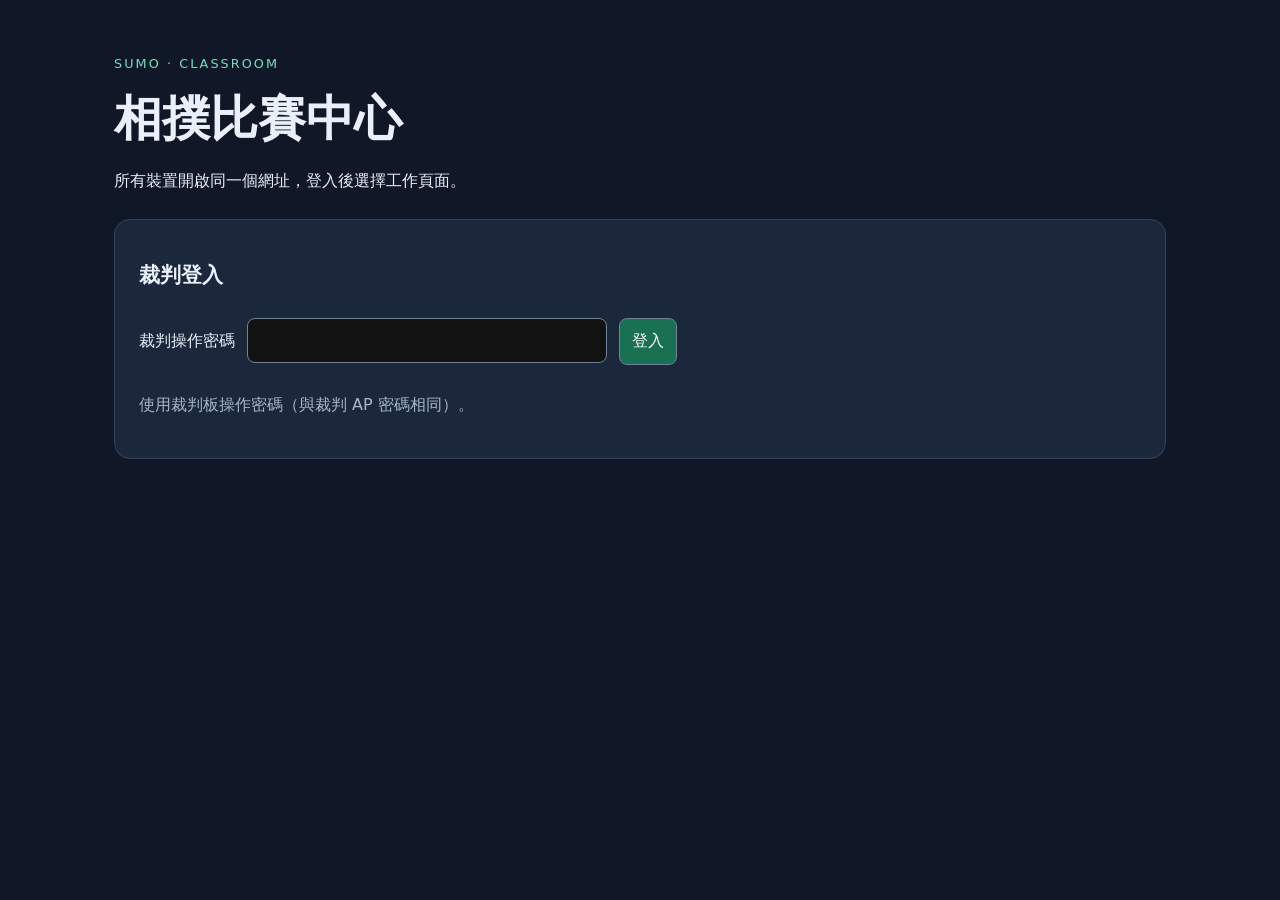
<file: referee_data/index.html>
<!doctype html>
<html lang="zh-Hant"><head><meta charset="utf-8"><meta name="viewport" content="width=device-width,initial-scale=1"><title>相撲比賽中心</title><link rel="stylesheet" href="portal.css?v=20261104-arenas"></head>
<body><main><p class="eyebrow">SUMO · CLASSROOM</p><h1>相撲比賽中心</h1><p>所有裝置開啟同一個網址，登入後選擇工作頁面。</p>
<section id="loginPanel"><h2>裁判登入</h2><form id="login"><label for="key">裁判操作密碼</label><input id="key" type="password" autocomplete="current-password" required><button id="submit" class="primary">登入</button></form><p class="muted">使用裁判板操作密碼（與裁判 AP 密碼相同）。</p></section>
<section id="routes" hidden><div class="heading"><h2>選擇工作頁面</h2><button id="logout">登出此頁</button></div><div class="cards">
<a class="card" href="competition.html?arena=A"><span>A 場</span><h2>A 場裁判</h2><p>選隊、設定模式、開始與停止 A 場。</p></a>
<a class="card" href="competition.html?arena=B"><span>B 場</span><h2>B 場裁判</h2><p>獨立管理 B 場，可與 A 場同時比賽。</p></a>
<a class="card" href="audio.html"><span>喇叭 PC</span><h2>中央音效台</h2><p>按一次啟用，播放兩場提示音。兩場音效可同時播放。</p></a>
</div><p class="muted">兩場合計最多 4 台參賽車。同一台車清場完成後才能轉場。車輛搜尋與登記請在兩場皆空閒時進行。</p></section>
<p id="notice" role="alert"></p></main><script src="portal.js?v=20261104-arenas"></script></body></html>
</file>
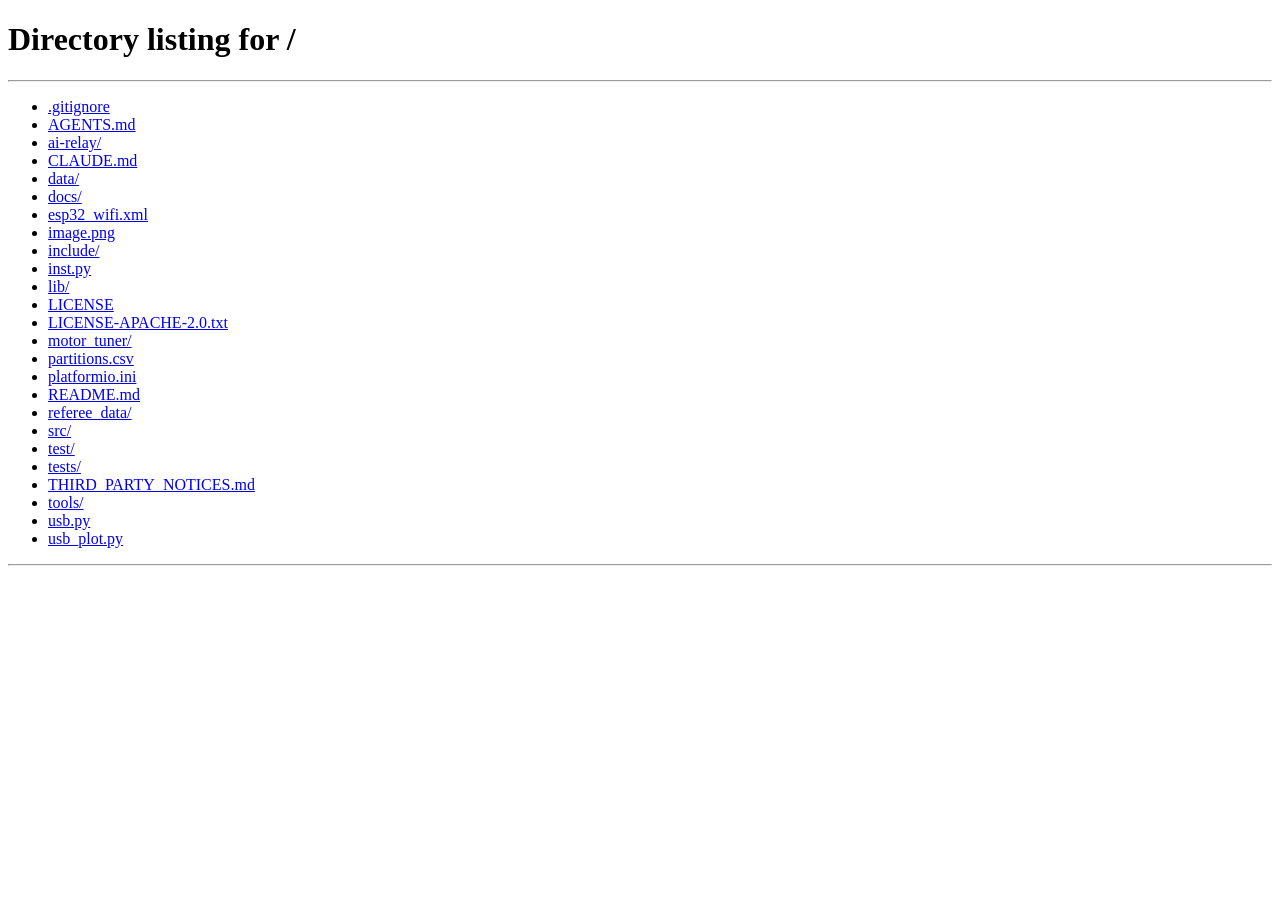
<file: referee_data/audio.html>
<!doctype html><html lang="zh-Hant"><head><meta charset="utf-8"><meta name="viewport" content="width=device-width,initial-scale=1"><title>中央音效台 · 相撲比賽</title><link rel="stylesheet" href="portal.css?v=20261104-arenas"></head><body><main>
<a href="/">← 比賽中心</a><p class="eyebrow">SPEAKER DESK</p><h1>中央音效台</h1><p>這台電腦接上喇叭，按「啟用中央音效」後保持本頁開啟。A、B 場的開始與結束提示可同時播放。</p>
<section><div class="controls"><button id="enable" class="primary">啟用中央音效</button><button id="disable" disabled>停止中央播放</button><label>音量 <input id="volume" type="range" min="0" max="1" step="0.05" value="0.8"></label></div><p class="muted">中央連線時，裁判頁自動靜音。中央離線不會停止比賽；裁判可在自己的頁面手動接回音效。音檔須先隨裁判網頁上傳至板子。</p></section>
<div class="cards"><section class="card"><span>A 場</span><h2 id="phaseA">等待啟用</h2><div id="clockA" class="clock">—</div><p id="statusA">尚未播放</p><p id="eventA" class="muted"></p></section><section class="card"><span>B 場</span><h2 id="phaseB">等待啟用</h2><div id="clockB" class="clock">—</div><p id="statusB">尚未播放</p><p id="eventB" class="muted"></p></section></div>
<p id="notice" role="alert"></p></main><script src="referee_session.js?v=20261104-arenas"></script><script src="competition_audio.js?v=20261104-arenas"></script><script src="central_audio.js?v=20261104-multi"></script></body></html>
</file>
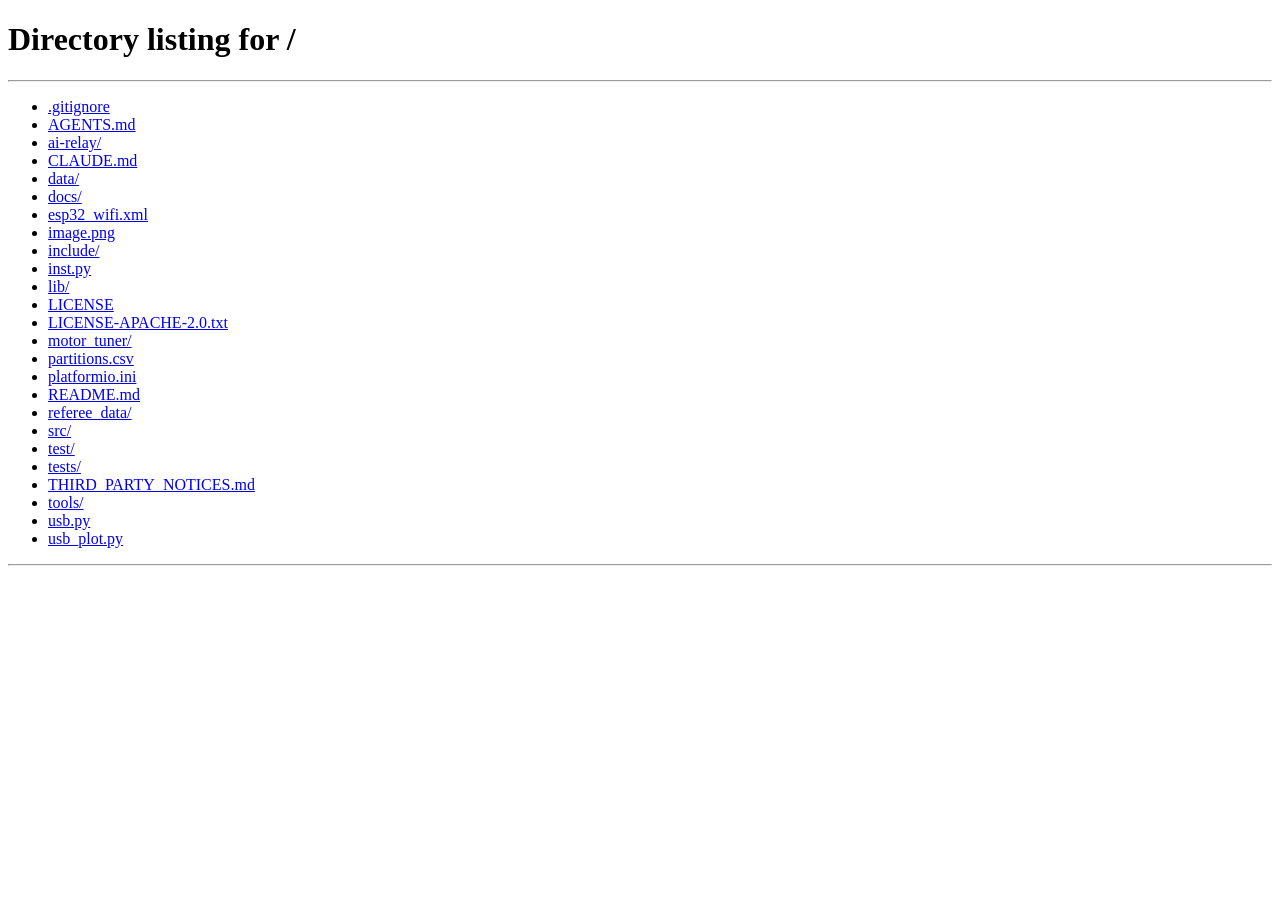
<file: referee_data/competition.html>
<!doctype html>
<html lang="zh-Hant"><head><meta charset="utf-8"><meta name="viewport" content="width=device-width,initial-scale=1"><title>相撲比賽裁判台</title>
<style>
[hidden]{display:none!important}:root{font-family:system-ui,sans-serif;color:#e9f0fa;background:#101827;color-scheme:dark}*{box-sizing:border-box}body{max-width:1100px;margin:auto;padding:20px 20px 120px}h1{font-size:1.6rem}h2{font-size:1.1rem}section{background:#1b273b;border:1px solid #34435b;border-radius:14px;padding:18px;margin:16px 0}label{display:inline-flex;gap:8px;align-items:center;margin:8px 12px 8px 0}input,select,button{font:inherit;padding:10px;border-radius:7px;border:1px solid #718199}input[type=number]{width:95px}button{cursor:pointer;background:#30415d;color:white}button:disabled{opacity:.4;cursor:default}button.primary{background:#197053}.clock{text-align:center}.clock strong{display:block;font-size:clamp(4rem,12vw,7rem);font-variant-numeric:tabular-nums}.clock small{color:#b8c8de}.bar{position:fixed;bottom:0;left:0;right:0;background:#101827ee;border-top:1px solid #536177;padding:15px;display:flex;gap:12px;justify-content:center;flex-wrap:wrap}.danger{background:#af2636;font-weight:700}.notice{color:#ffd486;min-height:1.5em;white-space:pre-wrap}.muted{color:#a7b6cb;font-size:.9rem}table{width:100%;border-collapse:collapse}td,th{text-align:left;padding:10px;border-bottom:1px solid #34435b}.tablewrap{overflow:auto}#teams label{display:flex}a{color:#9ad8ff}.status{font-size:1.5rem}#online{font-weight:600}.offline{color:#ff8992}details{margin-top:12px}input[type=password]{max-width:100%}
</style></head><body>
<a href="/">← 比賽中心</a><h1 id="arenaTitle">相撲比賽裁判台</h1><p id="online">正在連線…</p><p id="network" class="muted"></p>
<section><button id="claim">取得本場控制權</button><p class="muted">其他瀏覽器可觀看。控制權不會因關閉網頁而停止比賽。A、B 場分別持有控制權。日常登記車輛使用下方無線搜尋。</p></section>
<section class="clock" aria-live="polite"><div id="phase" class="status">尚未開始</div><strong id="timer">00:30</strong><small id="next">請先選擇參賽隊伍</small></section>
<section id="wirelessRegistration"><h2>搜尋與登記車輛</h2><button id="scan">搜尋附近車輛</button><p id="pairState" class="muted"></p><div id="discovered"></div><p class="muted">先開裁判板，再開小車，等約 10 秒後才用手機連車。按搜尋、填隊名並「加入本場」，連線確認由系統自動處理。兩場皆空閒時才能登記；選好隊伍後按準備本場。若小車已連手機且頻道不同，先暫時斷開手機 Wi-Fi，待自動找到裁判後再連回。</p></section>
<section><h2>本場設定</h2><label>控制方式 <select id="controlMode"><option value="ESP_NOW">ESP-NOW 控車</option><option value="TIMER_ONLY">僅計時／音效（不控車）</option></select></label><p id="controlNotice" class="notice"></p><label id="timerTeamsRow" hidden>本場隊伍（選填） <input id="timerTeams" type="text" placeholder="例如：紅隊 vs 藍隊"></label><div id="teams">尚未登記隊伍，請先搜尋車輛。</div>
<label>模式 <select id="mode"><option value="MANUAL">手動</option><option value="AUTO">自動</option><option value="MIXED">混合</option></select></label>
<label>混合順序 <select id="first"><option value="MANUAL">先手動 → 自動</option><option value="AUTO">先自動 → 手動</option></select></label>
<label>手動 <input id="manual" type="number" min="1" max="600" step="1" value="30"> 秒</label>
<label>自動 <input id="auto" type="number" min="1" max="600" step="1" value="30"> 秒</label>
<label>階段間暫停 <input id="gap" type="number" min="1" max="60" step="1" value="5"> 秒</label>
<div><button id="prepare">準備本場</button> <button id="cancel">取消準備</button> <button id="reset">清場／下一場</button></div>
<p id="wirelessRules" class="muted">兩場合計最多 4 台參賽車；另一場已選的車輛不能重複選用。預設每階段 30 秒。混合模式中間全車停止，暫停倒數完自動換段。自動階段被裁判暫停後，恢復會從程式 setup 重跑，保留剩餘時間。</p></section>
<section id="wirelessPlayers"><h2>參賽車輛</h2><div class="tablewrap"><table><thead><tr><th>隊伍</th><th>連線</th><th>準備</th><th>輸出狀態</th></tr></thead><tbody id="players"></tbody></table></div><p class="muted">「輸出已鎖定」表示控制板已回覆，不代表車體已消除慣性。未參賽車輛不受本場控制。</p></section>
<section><h2>比賽音效</h2><button id="audio">本機接回音效</button><label>本機音量 <input id="volume" type="range" min="0" max="1" step="0.05" value="0.8"></label><label><input id="mute" type="checkbox">本頁靜音／允許無音效開始</label><p id="audioState" class="muted">等待中央音效台。中央上線後本頁自動靜音；中央離線時，可由裁判手動接回。</p><p class="muted">喇叭 PC 從比賽中心進入「中央音效台」，按啟用後自動接管，不需 Python。本頁的靜音選項不會關閉中央喇叭。</p><details><summary>音效來源</summary><p>音檔由操作者在本機提供，repo 不附錄音。<a href="audio/manifest.json">歷史原版檔案校驗資料</a>／<a href="audio/LICENSE.txt">來源授權文字</a>。場地計時以主控板為準。</p></details></section>
<section><details><summary>全場緊急停止</summary><p>停止 A、B 兩場的賽程；僅計時場不會停止車輛。一般操作請使用下方「停止本場」。</p><button id="stopAll" class="danger">停止 A、B 兩場</button></details></section>
<p id="notice" class="notice" role="alert"></p>
<div class="bar"><button id="start" class="primary">開始比賽</button><button id="pause">裁判暫停</button><button id="resume">繼續比賽</button><button id="stop" class="danger">停止本場全部車輛</button></div>
<script src="referee_session.js?v=20261104-arenas"></script><script src="competition_audio.js?v=20261104-arenas"></script><script src="competition.js?v=20261104-multi"></script></body></html>
</file>
<file: referee_data/portal.css>
:root{font-family:system-ui,sans-serif;color:#e9f0fa;background:#101827;color-scheme:dark}*{box-sizing:border-box}body{margin:0}main{max-width:1100px;margin:auto;padding:40px 24px}h1{font-size:clamp(2rem,5vw,3rem);margin:12px 0}h2{font-size:1.3rem}p{line-height:1.7}a{color:#9ad8ff}.eyebrow{color:#73dfba;font-size:.8rem;letter-spacing:.16em}section,.card{background:#1b273b;border:1px solid #34435b;border-radius:16px;padding:24px;margin:24px 0}.cards{display:grid;grid-template-columns:repeat(auto-fit,minmax(230px,1fr));gap:16px}.card{display:block;color:inherit;text-decoration:none;margin:0}.card:hover,.card:focus-visible{border-color:#73dfba;background:#22344b}.card span{color:#73dfba}.muted{color:#a7b6cb}.heading{display:flex;align-items:center;justify-content:space-between;gap:12px}input,button{font:inherit;padding:12px;border:1px solid #718199;border-radius:8px}input[type=password]{width:min(100%,360px);margin:12px}label{display:inline-block}button{background:#30415d;color:white;cursor:pointer}button.primary{background:#197053}button:disabled{opacity:.45;cursor:default}#notice{color:#ffd486;white-space:pre-wrap}.clock{font-size:3.5rem;font-variant-numeric:tabular-nums}.online{color:#73dfba}.controls{display:flex;flex-wrap:wrap;gap:16px;align-items:center}[hidden]{display:none!important}@media(max-width:500px){main{padding:24px 16px}input[type=password]{margin:12px 0}.heading{align-items:flex-start}}
</file>
